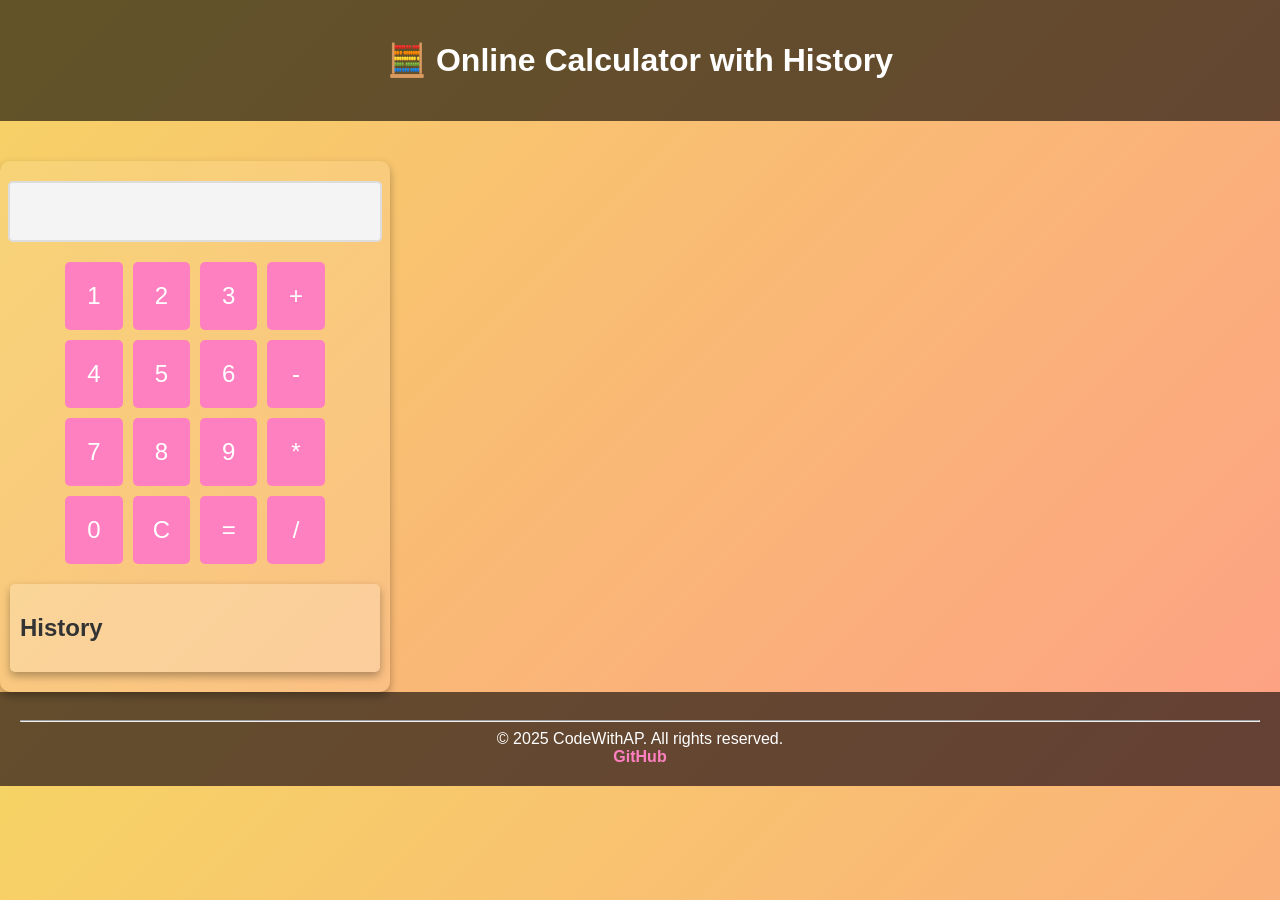
<file: Online Calculator with History/index.html>
<!DOCTYPE html>
<html lang="en">
<head>
    <meta charset="UTF-8">
    <meta name="viewport" content="width=device-width, initial-scale=1.0">
    <title>Online Calculator with History</title>
    <link rel="stylesheet" href="style.css">
</head>
<body>
    <header>
        <h1>🧮 Online Calculator with History</h1>
    </header>

    <main>
        <div id="calculator">
            <input type="text" id="display" disabled>
            <div class="buttons">
                <button class="btn" onclick="appendToDisplay('1')">1</button>
                <button class="btn" onclick="appendToDisplay('2')">2</button>
                <button class="btn" onclick="appendToDisplay('3')">3</button>
                <button class="btn" onclick="appendToDisplay('+')">+</button>

                <button class="btn" onclick="appendToDisplay('4')">4</button>
                <button class="btn" onclick="appendToDisplay('5')">5</button>
                <button class="btn" onclick="appendToDisplay('6')">6</button>
                <button class="btn" onclick="appendToDisplay('-')">-</button>

                <button class="btn" onclick="appendToDisplay('7')">7</button>
                <button class="btn" onclick="appendToDisplay('8')">8</button>
                <button class="btn" onclick="appendToDisplay('9')">9</button>
                <button class="btn" onclick="appendToDisplay('*')">*</button>

                <button class="btn" onclick="appendToDisplay('0')">0</button>
                <button class="btn" onclick="clearDisplay()">C</button>
                <button class="btn" onclick="calculate()">=</button>
                <button class="btn" onclick="appendToDisplay('/')">/</button>
            </div>

            <div id="history">
                <h2>History</h2>
                <ul id="history-list">
                    <!-- Previous calculations will appear here -->
                </ul>
            </div>
        </div>
    </main>

    <footer>
        <hr>
        <div class="copyright">
            © 2025 CodeWithAP. All rights reserved.
        </div>
        <a class="github-link" href="https://github.com/AtharvaPatharkar" target="_blank">GitHub</a>
    </footer>

    <script src="script.js"></script>
</body>
</html>
</file>
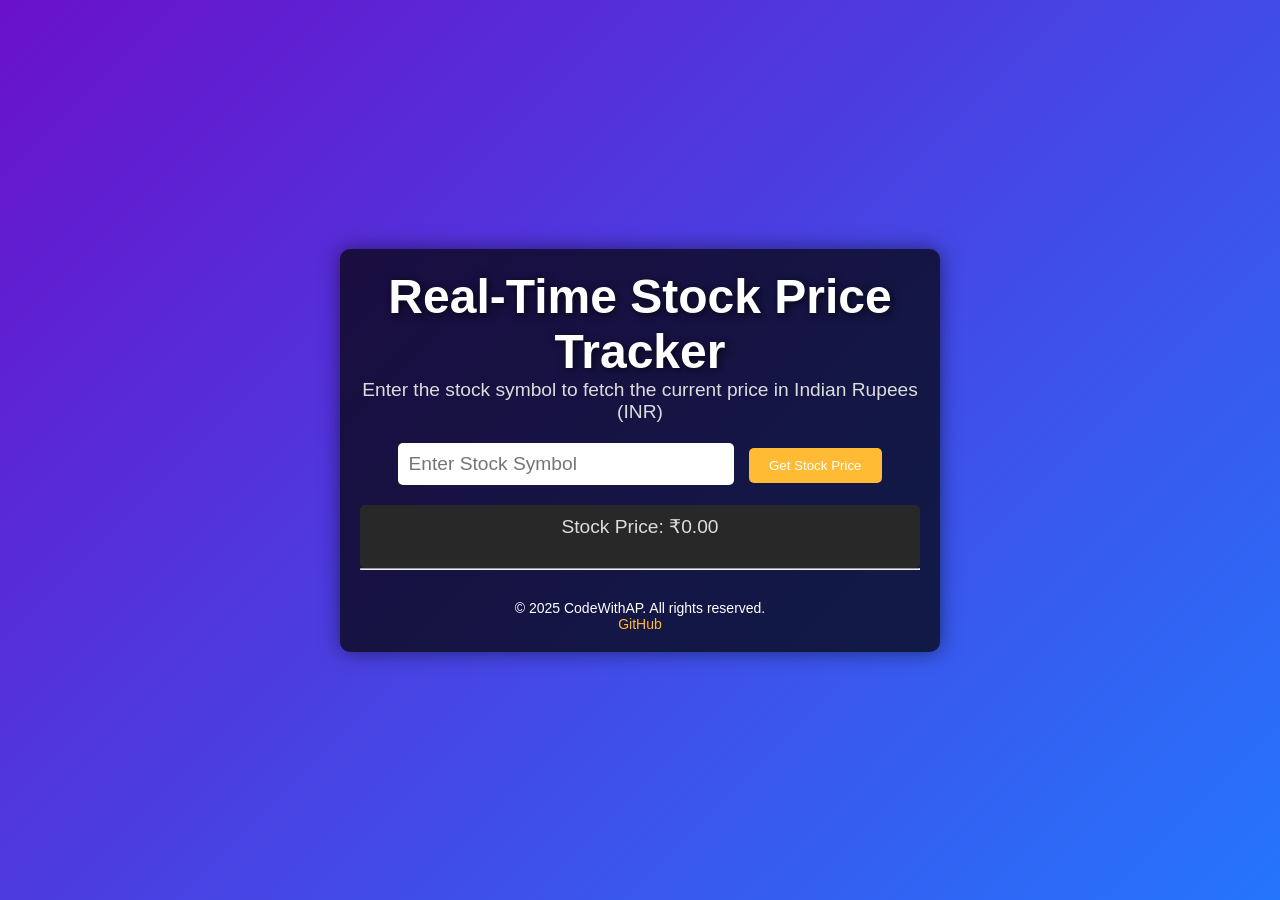
<file: Real-Time Stock Price Tracker/index.html>
<!DOCTYPE html>
<html lang="en">
<head>
  <meta charset="UTF-8">
  <meta name="viewport" content="width=device-width, initial-scale=1.0">
  <title>Real-Time Stock Price Tracker</title>
  <link rel="stylesheet" href="style.css">
</head>
<body>
  <div class="container">
    <header>
      <h1>Real-Time Stock Price Tracker</h1>
      <p>Enter the stock symbol to fetch the current price in Indian Rupees (INR)</p>
    </header>

    <div class="stock-container">
      <input type="text" id="stockSymbol" placeholder="Enter Stock Symbol" autofocus>
      <button id="fetchPrice">Get Stock Price</button>
    </div>

    <div id="stockPrice" class="stock-price">
      <p>Stock Price: ₹<span id="price">0.00</span></p>
    </div>

    <hr>
    <footer>
      <div class="copyright">
        © 2025 CodeWithAP. All rights reserved.
      </div>
      <a class="github-link" href="https://github.com/AtharvaPatharkar" target="_blank">GitHub</a>
    </footer>
  </div>

  <script src="script.js"></script>
</body>
</html>
</file>
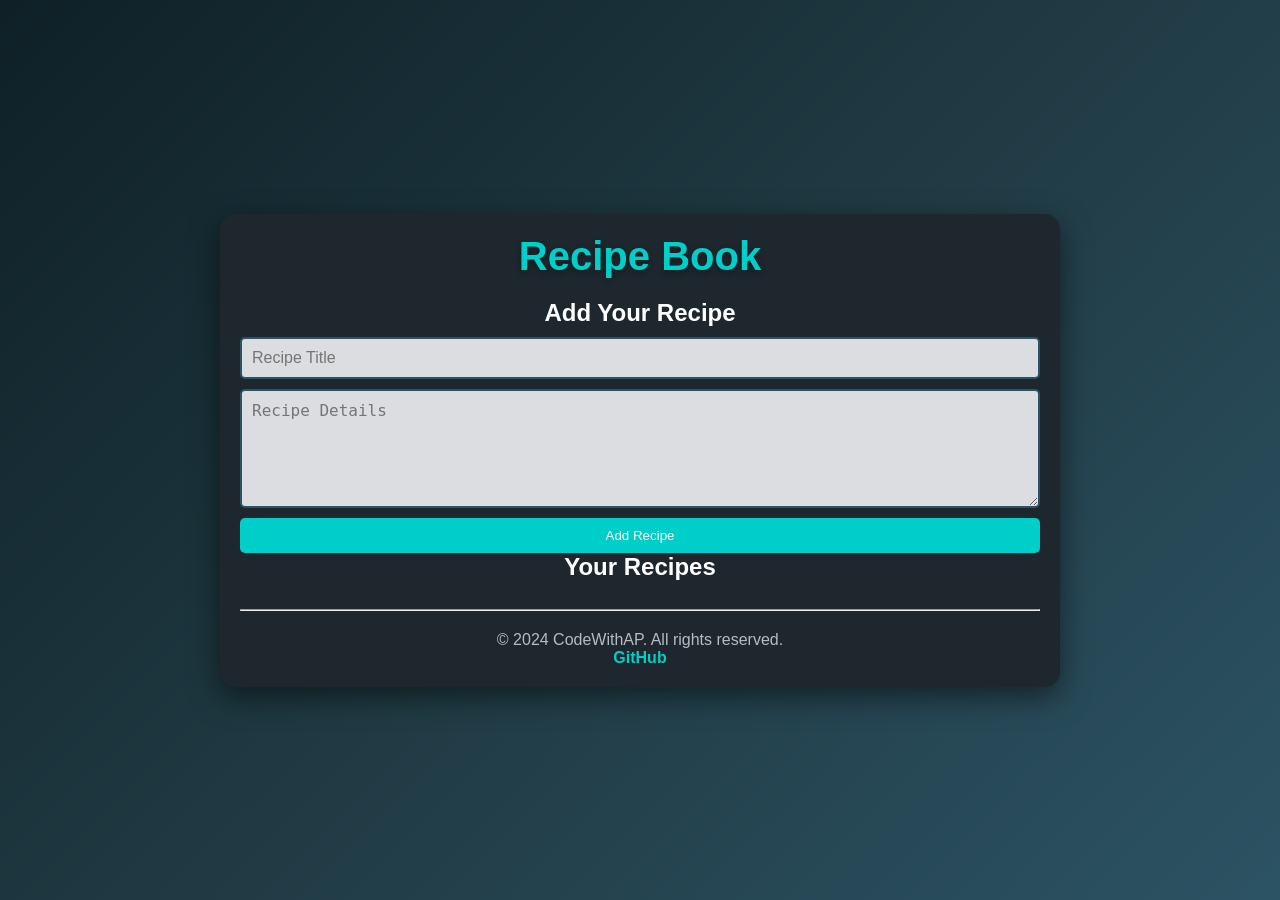
<file: Recipe Book/index.html>
<!DOCTYPE html>
<html lang="en">
<head>
  <meta charset="UTF-8">
  <meta name="viewport" content="width=device-width, initial-scale=1.0">
  <title>Recipe Book</title>
  <link rel="stylesheet" href="style.css">
</head>
<body>
  <div class="container">
    <header>
      <h1 class="title">Recipe Book</h1>
    </header>
    <main>
      <div class="form-section">
        <h2>Add Your Recipe</h2>
        <form id="recipe-form">
          <input type="text" id="recipe-title" placeholder="Recipe Title" required />
          <textarea id="recipe-details" placeholder="Recipe Details" rows="5" required></textarea>
          <button type="submit" class="btn">Add Recipe</button>
        </form>
      </div>
      <div class="recipes-section">
        <h2>Your Recipes</h2>
        <div id="recipes-container">
          <!-- Recipes will appear here -->
        </div>
      </div>
    </main>
    <hr>
    <footer>
      <div class="copyright">
        © 2024 CodeWithAP. All rights reserved.
      </div>
      <a class="github-link" href="https://github.com/AtharvaPatharkar" target="_blank">GitHub</a>
    </footer>
  </div>

  <script src="script.js"></script>
</body>
</html>
</file>
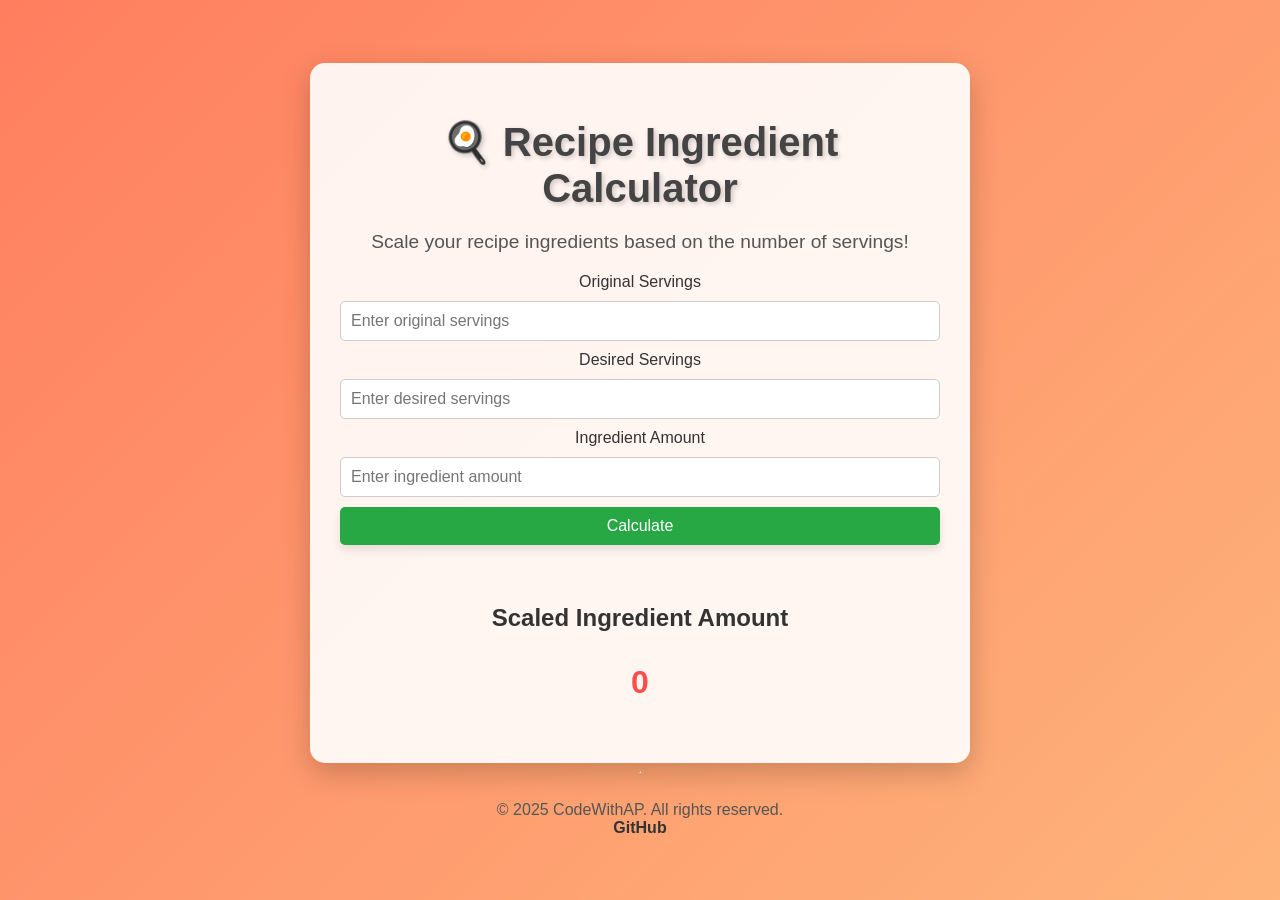
<file: Recipe Ingredient Calculator/index.html>
<!DOCTYPE html>
<html lang="en">
<head>
    <meta charset="UTF-8">
    <meta name="viewport" content="width=device-width, initial-scale=1.0">
    <title>Recipe Ingredient Calculator</title>
    <link rel="stylesheet" href="style.css">
</head>
<body>
    <div class="container">
        <header>
            <h1>🍳 Recipe Ingredient Calculator</h1>
            <p>Scale your recipe ingredients based on the number of servings!</p>
        </header>
        <main>
            <div class="calculator">
                <div class="input-fields">
                    <label for="originalServings">Original Servings</label>
                    <input type="number" id="originalServings" placeholder="Enter original servings" min="1">
                    
                    <label for="desiredServings">Desired Servings</label>
                    <input type="number" id="desiredServings" placeholder="Enter desired servings" min="1">

                    <label for="ingredientAmount">Ingredient Amount</label>
                    <input type="number" id="ingredientAmount" placeholder="Enter ingredient amount" min="0">

                    <button id="calculateBtn">Calculate</button>
                </div>

                <div class="result">
                    <h2>Scaled Ingredient Amount</h2>
                    <p id="scaledAmount">0</p>
                </div>
            </div>
        </main>
    </div>
    <hr>
    <footer>
        <div class="copyright">
            © 2025 CodeWithAP. All rights reserved.
        </div>
        <a class="github-link" href="https://github.com/AtharvaPatharkar" target="_blank">GitHub</a>
    </footer>
    <script src="script.js"></script>
</body>
</html>
</file>
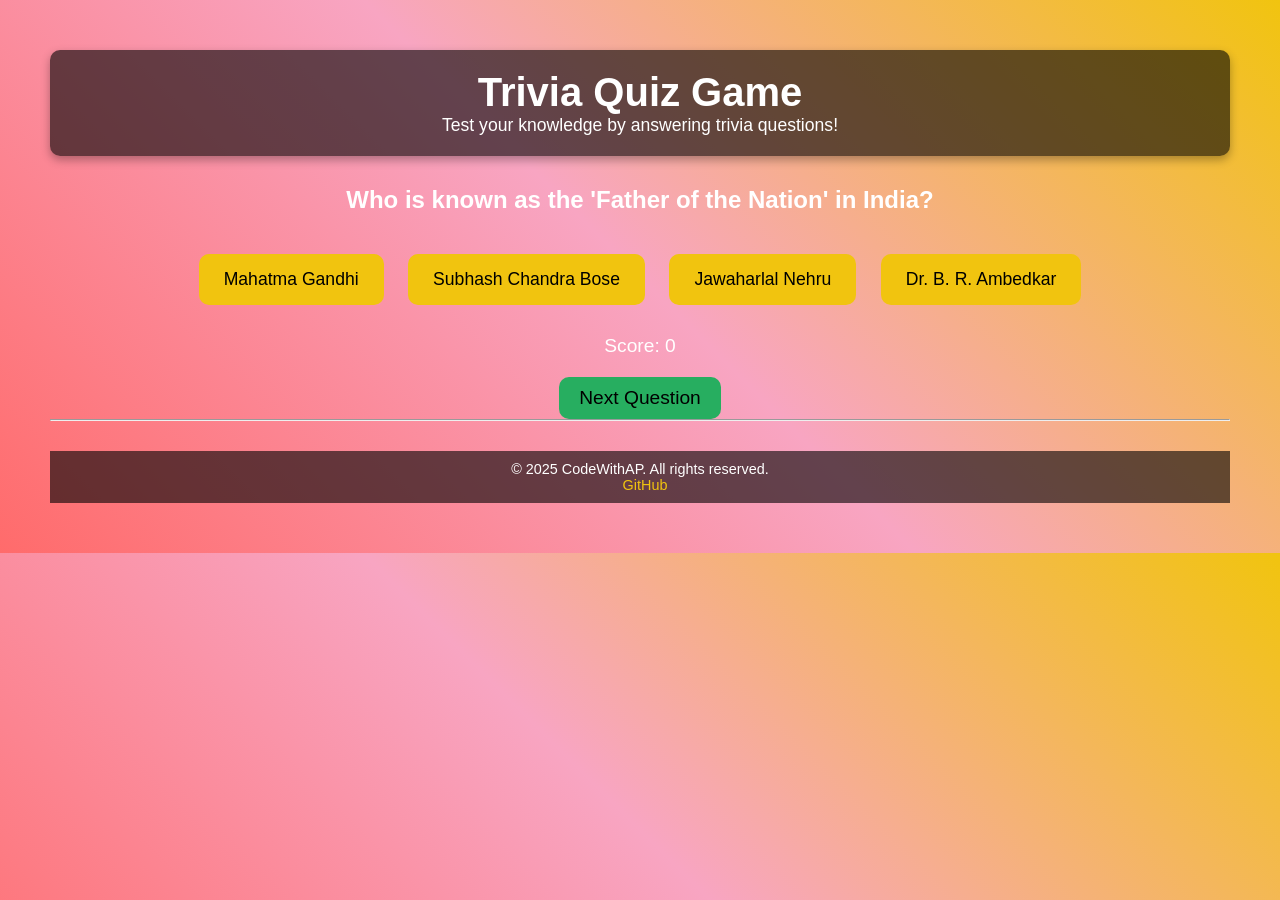
<file: Rivia Quiz Game/index.html>
<!DOCTYPE html>
<html lang="en">
<head>
    <meta charset="UTF-8">
    <meta name="viewport" content="width=device-width, initial-scale=1.0">
    <title>Trivia Quiz Game</title>
    <link rel="stylesheet" href="style.css">
</head>
<body>
    <header>
        <h1>Trivia Quiz Game</h1>
        <p>Test your knowledge by answering trivia questions!</p>
    </header>

    <main>
        <div id="question-container">
            <p id="question">Loading question...</p>
        </div>

        <div id="answer-container">
            <button class="answer-btn" id="answer-1">Option 1</button>
            <button class="answer-btn" id="answer-2">Option 2</button>
            <button class="answer-btn" id="answer-3">Option 3</button>
            <button class="answer-btn" id="answer-4">Option 4</button>
        </div>

        <div id="score">
            <p>Score: <span id="score-value">0</span></p>
        </div>

        <button id="next-question" class="next-btn">Next Question</button>
    </main>

    <hr>
    <footer>
        <div class="copyright">
            © 2025 CodeWithAP. All rights reserved.
        </div>
        <a class="github-link" href="https://github.com/AtharvaPatharkar" target="_blank">GitHub</a>
    </footer>

    <script src="script.js"></script>
</body>
</html>
</file>
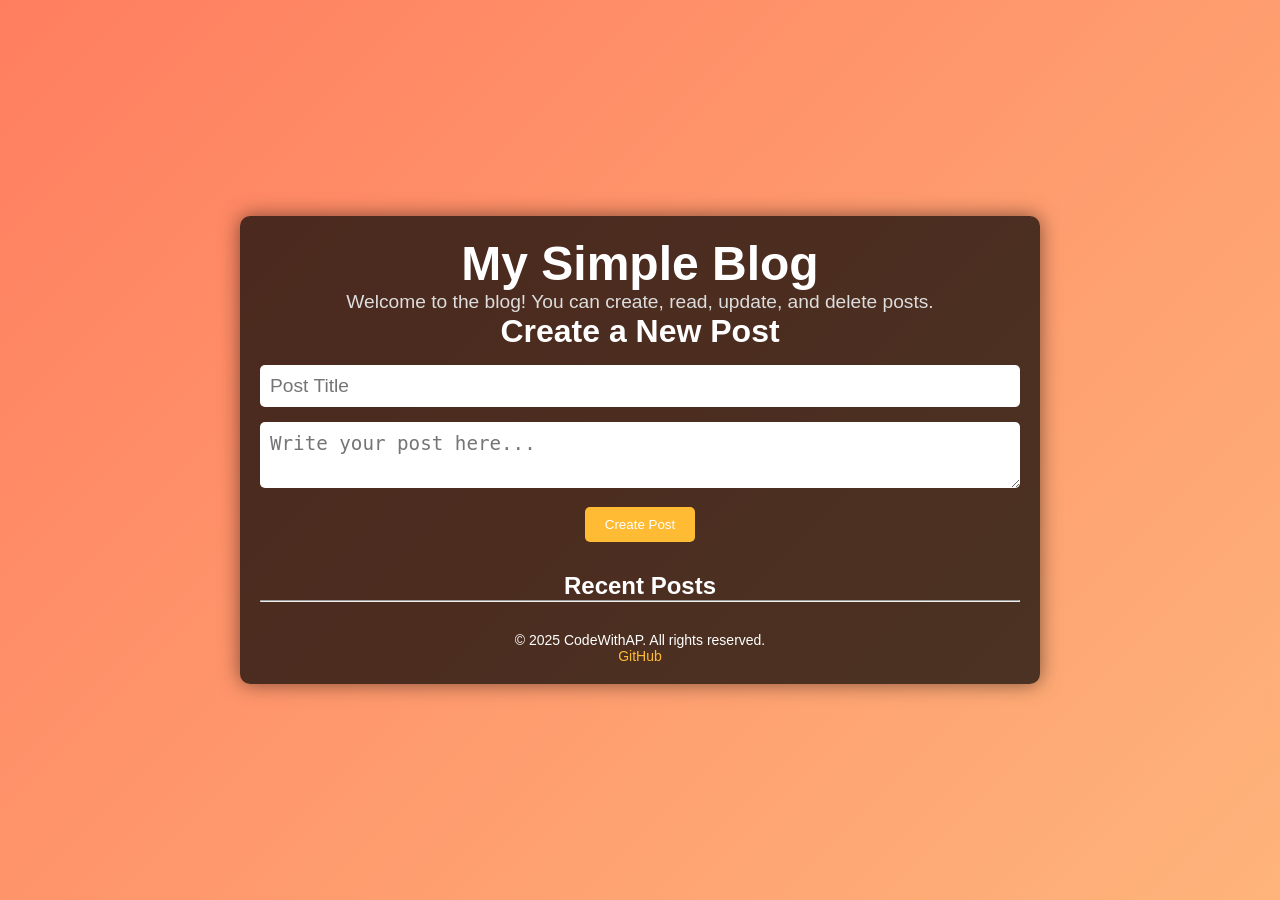
<file: Simple Blog with CRUD Operations/index.html>
<!DOCTYPE html>
<html lang="en">
<head>
  <meta charset="UTF-8">
  <meta name="viewport" content="width=device-width, initial-scale=1.0">
  <title>Simple Blog with CRUD Operations</title>
  <link rel="stylesheet" href="style.css">
</head>
<body>
  <div class="container">
    <header>
      <h1>My Simple Blog</h1>
      <p>Welcome to the blog! You can create, read, update, and delete posts.</p>
    </header>

    <div class="blog-form">
      <h2>Create a New Post</h2>
      <form id="blogForm">
        <input type="text" id="postTitle" placeholder="Post Title" required>
        <textarea id="postContent" placeholder="Write your post here..." required></textarea>
        <button type="submit">Create Post</button>
      </form>
    </div>

    <div class="blog-list">
      <h2>Recent Posts</h2>
      <ul id="postList">
        <!-- Blog posts will be dynamically added here -->
      </ul>
    </div>

    <hr>
    <footer>
      <div class="copyright">
        © 2025 CodeWithAP. All rights reserved.
      </div>
      <a class="github-link" href="https://github.com/AtharvaPatharkar" target="_blank">GitHub</a>
    </footer>
  </div>

  <script src="script.js"></script>
</body>
</html>
</file>
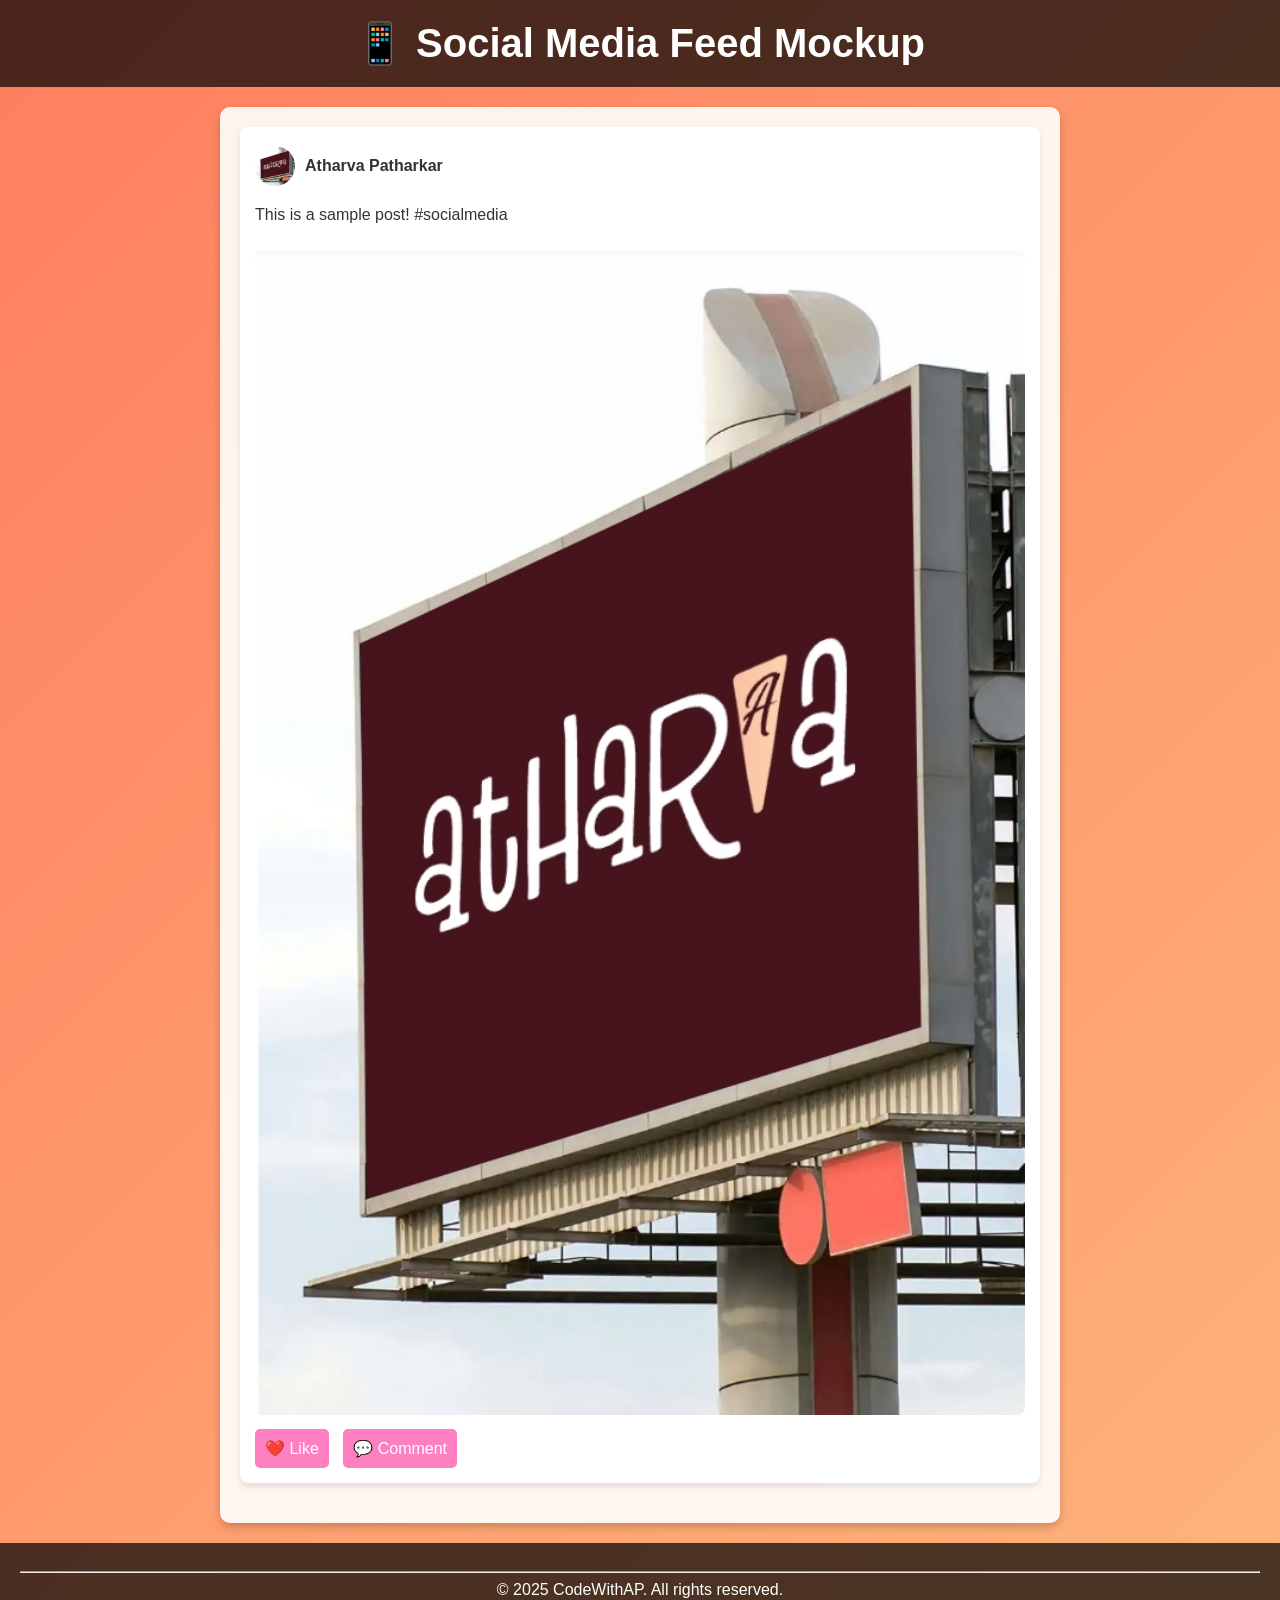
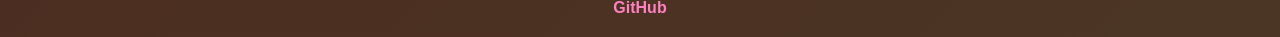
<file: Social Media Feed Mockup/index.html>
<!DOCTYPE html>
<html lang="en">
<head>
    <meta charset="UTF-8">
    <meta name="viewport" content="width=device-width, initial-scale=1.0">
    <title>Social Media Feed Mockup</title>
    <link rel="stylesheet" href="style.css">
</head>
<body>
    <header>
        <h1>📱 Social Media Feed Mockup</h1>
    </header>

    <main>
        <div id="feed">
            <div class="post">
                <div class="post-header">
                    <div class="user-info">
                        <img class="user-avatar" src="AP.jpg" alt="User Avatar">
                        <span class="username">Atharva Patharkar</span>
                    </div>
                    <button class="more-options">...</button>
                </div>
                <div class="post-content">
                    <p>This is a sample post! #socialmedia</p>
                    <img class="post-image" src="AP.jpg" alt="Post Image">
                </div>
                <div class="post-actions">
                    <button class="like-btn" onclick="toggleLike(this)">❤️ Like</button>
                    <button class="comment-btn" onclick="toggleCommentBox(this)">💬 Comment</button>
                </div>
                <div class="comment-section">
                    <div class="comment-box">
                        <textarea placeholder="Add a comment..."></textarea>
                        <button class="post-comment-btn">Post</button>
                    </div>
                    <ul class="comments-list">
                        <li>Nice post! <span class="comment-user">- Om Shinde</span></li>
                    </ul>
                </div>
            </div>
        </div>
    </main>

    <footer>
        <hr>
        <div class="copyright">
            © 2025 CodeWithAP. All rights reserved.
        </div>
        <a class="github-link" href="https://github.com/AtharvaPatharkar" target="_blank">GitHub</a>
    </footer>

    <script src="script.js"></script>
</body>
</html>
</file>
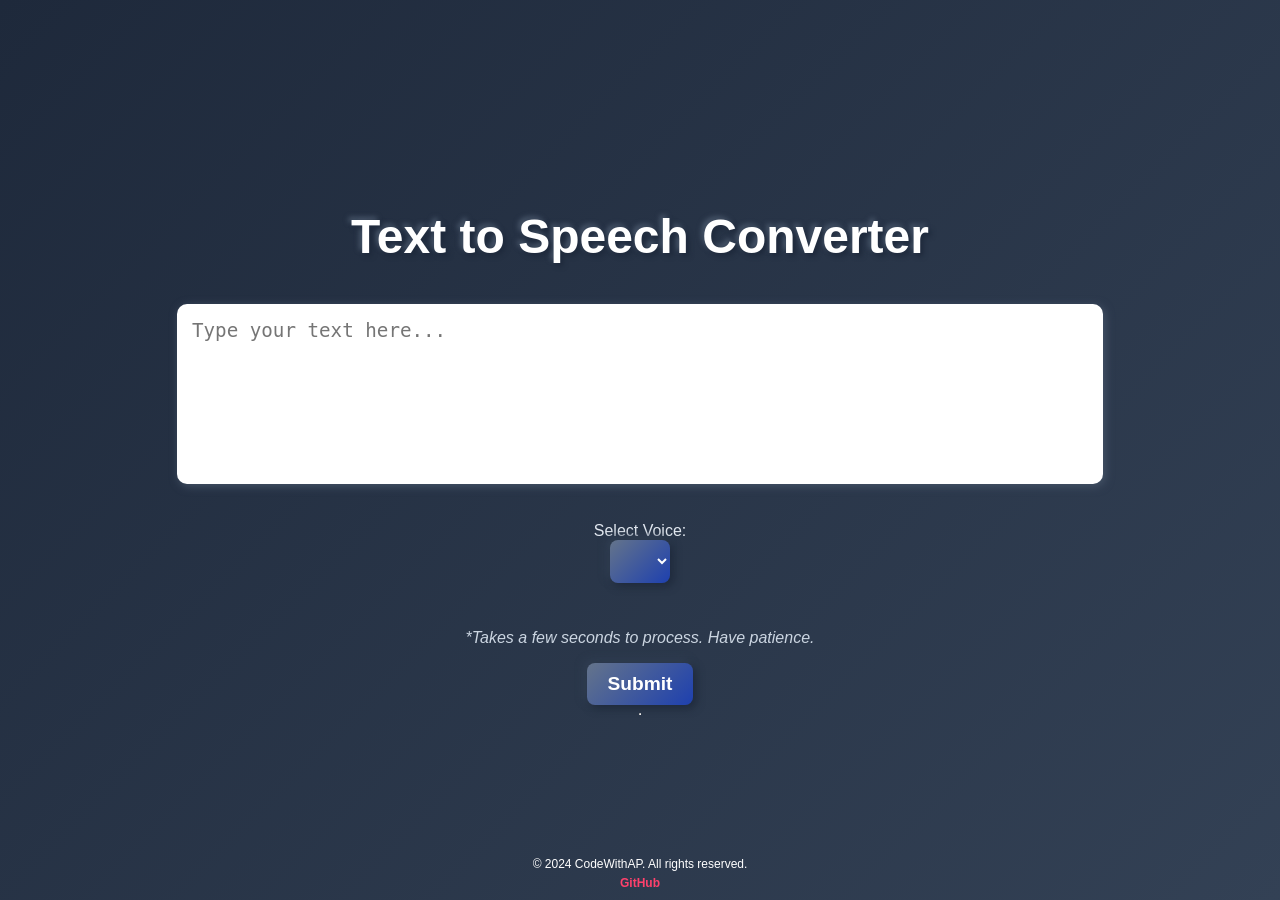
<file: Text to Speech/index.html>
<!DOCTYPE html>
<html lang="en">
<head>
    <meta charset="UTF-8">
    <meta http-equiv="X-UA-Compatible" content="IE=edge">
    <meta name="viewport" content="width=device-width, initial-scale=1.0">
    <link rel="stylesheet" href="style.css">
    <title>Text to speech</title>
</head>
<body>
    <h1>Text to Speech Converter</h1>
    <textarea id="txt" name="text" placeholder="Type your text here..."></textarea>
    <br>
    <label for="voice-select">Select Voice:</label>
    <select id="voice-select" class="btn"></select>
    <br><br>
    <p>*Takes a few seconds to process. Have patience.</p>
    <input class="btn" type="button" onclick="textSpeak()" value="Submit">
    <script src="https://code.responsivevoice.org/responsivevoice.js"></script>
    <script src="script.js"></script>

    <hr>
    <footer>
      <div class="copyright">
          © 2024 CodeWithAP. All rights reserved.
      </div>
      <a class="github-link" href="https://github.com/AtharvaPatharkar" target="_blank">GitHub</a>
  </footer>
  
</body>

</html>
</file>
<file: Online Calculator with History/style.css>
/* CSS file */
/* General Styles */
body {
    font-family: 'Arial', sans-serif;
    margin: 0;
    padding: 0;
    background: linear-gradient(135deg, #f6d365, #fda085);
    color: #333;
}

header {
    text-align: center;
    padding: 20px;
    background: rgba(0, 0, 0, 0.6);
    color: white;
}

#calculator {
    display: flex;
    flex-direction: column;
    align-items: center;
    margin-top: 40px;
    background: rgba(255, 255, 255, 0.1);
    border-radius: 10px;
    padding: 20px;
    width: 350px;
    box-shadow: 0 4px 8px rgba(0, 0, 0, 0.3);
}

#display {
    width: 100%;
    padding: 10px;
    text-align: right;
    font-size: 2rem;
    margin-bottom: 20px;
    border: 2px solid #ddd;
    border-radius: 5px;
    background-color: #f4f4f4;
}

.buttons {
    display: grid;
    grid-template-columns: repeat(4, 1fr);
    gap: 10px;
}

.btn {
    padding: 20px;
    font-size: 1.5rem;
    border: none;
    border-radius: 5px;
    background: #ff80c0;
    color: white;
    cursor: pointer;
    transition: transform 0.2s;
}

.btn:hover {
    transform: scale(1.05);
}

#history {
    margin-top: 20px;
    width: 100%;
    padding: 10px;
    background-color: rgba(255, 255, 255, 0.2);
    border-radius: 5px;
    box-shadow: 0 4px 8px rgba(0, 0, 0, 0.3);
}

#history-list {
    list-style: none;
    padding: 0;
}

#history-list li {
    font-size: 1.2rem;
    margin: 5px 0;
}

footer {
    text-align: center;
    padding: 20px;
    background: rgba(0, 0, 0, 0.6);
    color: white;
}

.github-link {
    color: #ff80c0;
    text-decoration: none;
    font-weight: bold;
}
</file>
<file: Real-Time Stock Price Tracker/style.css>
* {
    margin: 0;
    padding: 0;
    box-sizing: border-box;
  }
  
  body {
    font-family: 'Arial', sans-serif;
    background: linear-gradient(135deg, #6a11cb, #2575fc);
    display: flex;
    justify-content: center;
    align-items: center;
    min-height: 100vh;
    flex-direction: column;
    color: white;
  }
  
  .container {
    width: 80%;
    max-width: 600px;
    text-align: center;
    padding: 20px;
    box-shadow: 0px 0px 20px rgba(0, 0, 0, 0.5);
    border-radius: 10px;
    background: rgba(0, 0, 0, 0.7);
  }
  
  header h1 {
    font-size: 3rem;
    color: #fff;
    text-shadow: 2px 2px 8px rgba(0, 0, 0, 0.7);
  }
  
  p {
    font-size: 1.2rem;
    color: #ddd;
    margin-bottom: 20px;
  }
  
  .stock-container {
    margin-bottom: 20px;
  }
  
  input {
    padding: 10px;
    width: 60%;
    border-radius: 5px;
    border: none;
    outline: none;
    font-size: 1.2rem;
  }
  
  button {
    padding: 10px 20px;
    border-radius: 5px;
    border: none;
    background-color: #ffbb33;
    color: white;
    cursor: pointer;
    margin-left: 10px;
  }
  
  button:hover {
    background-color: #ff7a18;
  }
  
  .stock-price {
    font-size: 1.5rem;
    margin-top: 20px;
    padding: 10px;
    background-color: #282828;
    border-radius: 5px;
  }
  
  footer {
    text-align: center;
    font-size: 14px;
    margin-top: 30px;
  }
  
  footer .github-link {
    text-decoration: none;
    color: #ffbb33;
  }
  
  footer .github-link:hover {
    color: white;
  }
</file>
<file: Recipe Book/style.css>
/* Reset */
body, h1, h2, form, input, textarea, button {
    margin: 0;
    padding: 0;
    box-sizing: border-box;
  }
  
  /* Body and Background */
  body {
    font-family: Arial, sans-serif;
    color: #fff;
    background: linear-gradient(135deg, #0f2027, #203a43, #2c5364);
    margin: 0;
    min-height: 100vh;
    display: flex;
    justify-content: center;
    align-items: center;
  }
  
  /* Container */
  .container {
    width: 90%;
    max-width: 800px;
    background: #1e272e;
    border-radius: 15px;
    box-shadow: 0 10px 30px rgba(0, 0, 0, 0.5);
    overflow: hidden;
    padding: 20px;
  }
  
  /* Header */
  .title {
    text-align: center;
    font-size: 2.5rem;
    text-shadow: 0px 3px 6px rgba(0, 0, 0, 0.3);
    color: #00cec9;
    margin-bottom: 20px;
  }
  
  /* Form Section */
  .form-section h2, .recipes-section h2 {
    text-align: center;
    margin-bottom: 10px;
  }
  
  form {
    display: flex;
    flex-direction: column;
    gap: 10px;
  }
  
  input, textarea {
    width: 100%;
    padding: 10px;
    border: 2px solid #2c5364;
    border-radius: 5px;
    outline: none;
    background: #dcdde1;
    color: #2d3436;
    font-size: 1rem;
  }
  
  input:focus, textarea:focus {
    border-color: #00cec9;
  }
  
  .btn {
    background: #00cec9;
    color: white;
    border: none;
    border-radius: 5px;
    padding: 10px;
    cursor: pointer;
    transition: transform 0.2s ease, background 0.3s ease;
  }
  
  .btn:hover {
    transform: scale(1.1);
    background: #0984e3;
  }
  
  /* Recipes Section */
  #recipes-container {
    display: flex;
    flex-wrap: wrap;
    gap: 10px;
    margin-top: 20px;
  }
  
  .recipe {
    background: #576574;
    padding: 15px;
    border-radius: 10px;
    box-shadow: 0 5px 15px rgba(0, 0, 0, 0.3);
    width: 100%;
  }
  
  .recipe h3 {
    font-size: 1.5rem;
    margin-bottom: 10px;
  }
  

  .btn-delete {
    background: #e74c3c;
    color: white;
    border: none;
    border-radius: 5px;
    padding: 5px 10px;
    margin-top: 10px;
    cursor: pointer;
    transition: background 0.3s ease;
}

.btn-delete:hover {
    background: #c0392b;
}


  /* Footer */
  footer {
    text-align: center;
    margin-top: 20px;
    color: #b2bec3;
  }
  
  .github-link {
    color: #00cec9;
    text-decoration: none;
    font-weight: bold;
  }
  
  .github-link:hover {
    text-decoration: underline;
  }
</file>
<file: Recipe Ingredient Calculator/style.css>
/* CSS file */
/* General Styles */
body {
    font-family: 'Arial', sans-serif;
    margin: 0;
    padding: 0;
    background: linear-gradient(135deg, #ff7e5f, #feb47b);
    color: #333;
    display: flex;
    flex-direction: column;
    align-items: center;
    justify-content: center;
    height: 100vh;
}

.container {
    width: 80%;
    max-width: 600px;
    text-align: center;
    padding: 30px;
    background: rgba(255, 255, 255, 0.9);
    border-radius: 15px;
    box-shadow: 0 10px 30px rgba(0, 0, 0, 0.2);
    animation: fadeIn 1.5s ease-in-out;
}

/* Header */
header h1 {
    font-size: 2.5rem;
    color: #444;
    text-shadow: 2px 2px 5px rgba(0, 0, 0, 0.2);
    margin-bottom: 10px;
}

header p {
    font-size: 1.2rem;
    color: #555;
    margin-bottom: 20px;
}

/* Calculator */
.calculator {
    display: flex;
    flex-direction: column;
    gap: 20px;
}

.input-fields {
    display: flex;
    flex-direction: column;
    gap: 10px;
}

.input-fields input,
.input-fields button {
    padding: 10px;
    font-size: 1rem;
    border-radius: 5px;
    border: 1px solid #ccc;
}

.input-fields button {
    background: #28a745;
    color: #fff;
    border: none;
    cursor: pointer;
    box-shadow: 0 5px 10px rgba(0, 0, 0, 0.1);
}

.input-fields button:hover {
    background: #218838;
}

/* Result */
.result {
    margin-top: 20px;
}

.result p {
    font-size: 2rem;
    color: #ff4d4d;
    font-weight: bold;
}

/* Footer */
footer {
    margin-top: 20px;
    text-align: center;
    color: #555;
}

footer .github-link {
    color: #333;
    text-decoration: none;
    font-weight: bold;
}

footer .github-link:hover {
    text-decoration: underline;
}

/* Animations */
@keyframes fadeIn {
    from {
        opacity: 0;
    }
    to {
        opacity: 1;
    }
}
</file>
<file: Rivia Quiz Game/style.css>
/* CSS file */
* {
    margin: 0;
    padding: 0;
    box-sizing: border-box;
}

body {
    font-family: 'Arial', sans-serif;
    background: linear-gradient(45deg, #ff6b6b, #f8a5c2, #f1c40f);
    color: white;
    text-align: center;
    padding: 50px;
}

header {
    padding: 20px;
    background-color: rgba(0, 0, 0, 0.6);
    border-radius: 10px;
    box-shadow: 0 4px 10px rgba(0, 0, 0, 0.3);
}

header h1 {
    font-size: 2.5rem;
}

header p {
    font-size: 1.1rem;
}

main {
    margin-top: 30px;
}

#question-container {
    margin-bottom: 30px;
}

#question {
    font-size: 1.5rem;
    font-weight: bold;
}

.answer-btn {
    padding: 15px 25px;
    font-size: 1.1rem;
    background-color: #f1c40f;
    border: none;
    border-radius: 10px;
    cursor: pointer;
    margin: 10px;
    transition: background-color 0.3s ease;
}

.answer-btn:hover {
    background-color: #e67e22;
}

#score {
    font-size: 1.2rem;
    margin-top: 20px;
}

.next-btn {
    padding: 10px 20px;
    font-size: 1.2rem;
    background-color: #27ae60;
    border: none;
    border-radius: 10px;
    cursor: pointer;
    transition: background-color 0.3s ease;
    margin-top: 20px;
}

.next-btn:hover {
    background-color: #2ecc71;
}

footer {
    padding: 10px;
    background-color: rgba(0, 0, 0, 0.6);
    color: white;
    font-size: 0.9rem;
    margin-top: 30px;
}

footer a {
    color: #f1c40f;
    text-decoration: none;
    margin-left: 10px;
}
</file>
<file: Simple Blog with CRUD Operations/style.css>
/* CSS file */
* {
    margin: 0;
    padding: 0;
    box-sizing: border-box;
  }
  
  body {
    font-family: 'Arial', sans-serif;
    background: linear-gradient(135deg, #ff7e5f, #feb47b);
    display: flex;
    justify-content: center;
    align-items: center;
    min-height: 100vh;
    flex-direction: column;
    color: #fff;
  }
  
  .container {
    width: 80%;
    max-width: 800px;
    text-align: center;
    padding: 20px;
    box-shadow: 0px 0px 20px rgba(0, 0, 0, 0.5);
    border-radius: 10px;
    background: rgba(0, 0, 0, 0.7);
  }
  
  header h1 {
    font-size: 3rem;
    color: #fff;
  }
  
  header p {
    font-size: 1.2rem;
    color: #ddd;
  }
  
  .blog-form {
    margin-bottom: 30px;
  }
  
  .blog-form h2 {
    font-size: 2rem;
    margin-bottom: 15px;
  }
  
  input, textarea {
    width: 100%;
    padding: 10px;
    margin-bottom: 15px;
    border-radius: 5px;
    border: none;
    font-size: 1.2rem;
    outline: none;
  }
  
  button {
    padding: 10px 20px;
    border-radius: 5px;
    border: none;
    background-color: #ffbb33;
    color: white;
    cursor: pointer;
  }
  
  button:hover {
    background-color: #ff7a18;
  }
  
  .blog-list ul {
    list-style-type: none;
    padding: 0;
  }
  
  .blog-list li {
    background-color: #282828;
    padding: 15px;
    margin: 10px 0;
    border-radius: 5px;
    text-align: left;
    font-size: 1.2rem;
  }
  
  footer {
    text-align: center;
    font-size: 14px;
    margin-top: 30px;
  }
  
  footer .github-link {
    text-decoration: none;
    color: #ffbb33;
  }
  
  footer .github-link:hover {
    color: white;
  }
</file>
<file: Social Media Feed Mockup/style.css>
/* CSS file */
/* General Styles */
body {
    font-family: 'Arial', sans-serif;
    background: linear-gradient(135deg, #ff7e5f, #feb47b);
    margin: 0;
    padding: 0;
    color: #333;
}

header {
    text-align: center;
    padding: 20px;
    background-color: rgba(0, 0, 0, 0.7);
    color: white;
}

h1 {
    font-size: 2.5rem;
    margin: 0;
}

#feed {
    max-width: 800px;
    margin: 20px auto;
    padding: 20px;
    background-color: rgba(255, 255, 255, 0.9);
    border-radius: 10px;
    box-shadow: 0 4px 8px rgba(0, 0, 0, 0.2);
}

.post {
    background: #fff;
    border-radius: 8px;
    margin-bottom: 20px;
    box-shadow: 0 4px 6px rgba(0, 0, 0, 0.1);
    padding: 15px;
}

.post-header {
    display: flex;
    justify-content: space-between;
    align-items: center;
}

.user-info {
    display: flex;
    align-items: center;
}

.user-avatar {
    width: 40px;
    height: 40px;
    border-radius: 50%;
    margin-right: 10px;
}

.username {
    font-weight: bold;
}

.more-options {
    background: none;
    border: none;
    font-size: 1.5rem;
    cursor: pointer;
}

.post-content {
    margin-top: 10px;
}

.post-image {
    width: 100%;
    border-radius: 8px;
    margin-top: 10px;
}

.post-actions {
    margin-top: 10px;
}

button {
    padding: 10px;
    font-size: 1rem;
    border: none;
    border-radius: 5px;
    cursor: pointer;
    background-color: #ff80c0;
    color: white;
    margin-right: 10px;
}

button:hover {
    background-color: #ff6090;
}

.comment-section {
    display: none;
    margin-top: 15px;
}

.comment-box {
    display: flex;
    flex-direction: column;
}

textarea {
    padding: 10px;
    font-size: 1rem;
    border-radius: 5px;
    border: 1px solid #ddd;
    width: 100%;
    margin-bottom: 10px;
}

.post-comment-btn {
    background-color: #00bfff;
    color: white;
    padding: 10px;
    border-radius: 5px;
    cursor: pointer;
}

.comments-list {
    list-style: none;
    padding: 0;
}

.comments-list li {
    margin-bottom: 10px;
    font-size: 1rem;
}

.comment-user {
    font-weight: bold;
}

footer {
    text-align: center;
    padding: 20px;
    background-color: rgba(0, 0, 0, 0.7);
    color: white;
}

.github-link {
    color: #ff80c0;
    text-decoration: none;
    font-weight: bold;
}
</file>
<file: Text to Speech/style.css>
/* General Styling */
body {
    font-family: 'Arial', sans-serif;
    background: linear-gradient(135deg, #1e293b, #334155);
    color: #e2e8f0;
    margin: 0;
    padding: 0;
    display: flex;
    flex-direction: column;
    align-items: center;
    justify-content: center;
    min-height: 100vh;
    text-align: center;
}

/* 3D Text Effect for Heading */
h1 {
    font-size: 3rem;
    font-weight: bold;
    color: #ffffff;
    text-shadow: 3px 3px 5px #1e293b, -3px -3px 5px #475569;
    margin-bottom: 20px;
}

/* Textarea Styling */
textarea {
    width: 70%;
    height: 150px;
    margin: 20px 0;
    padding: 15px;
    font-size: 1.2rem;
    border-radius: 10px;
    border: none;
    outline: none;
    resize: none;
    box-shadow: 2px 2px 10px #475569;
}

/* Button Styling with 3D Effect */
.btn {
    font-size: 1.2rem;
    font-weight: bold;
    color: #ffffff;
    background: linear-gradient(135deg, #64748b, #1e40af);
    border: none;
    border-radius: 8px;
    padding: 10px 20px;
    cursor: pointer;
    box-shadow: 3px 3px 8px #1e293b, -3px -3px 8px #334155;
    transition: transform 0.2s, box-shadow 0.2s;
}

.btn:hover {
    transform: translateY(-5px);
    box-shadow: 5px 5px 15px #1e293b, -5px -5px 15px #475569;
}

/* Paragraph Styling */
p {
    font-size: 1rem;
    color: #cbd5e1;
    font-style: italic;
    margin-top: 10px;
}

/* Add Responsive Styling */
@media (max-width: 768px) {
    textarea {
        width: 90%;
    }
    h1 {
        font-size: 2.5rem;
    }
    .btn {
        font-size: 1rem;
    }
}



/* Footer Styling */
footer {
    position: fixed;
    bottom: 10px;
    text-align: center;
    width: 100%;
    color: #ffffff;
    font-size: 12px;
  }
  
  footer .copyright {
    margin-bottom: 5px;
  }
  
  footer .github-link {
    color: #ff416c;
    text-decoration: none;
    font-weight: bold;
  }
  
  footer .github-link:hover {
    text-decoration: underline;
  }
</file>
